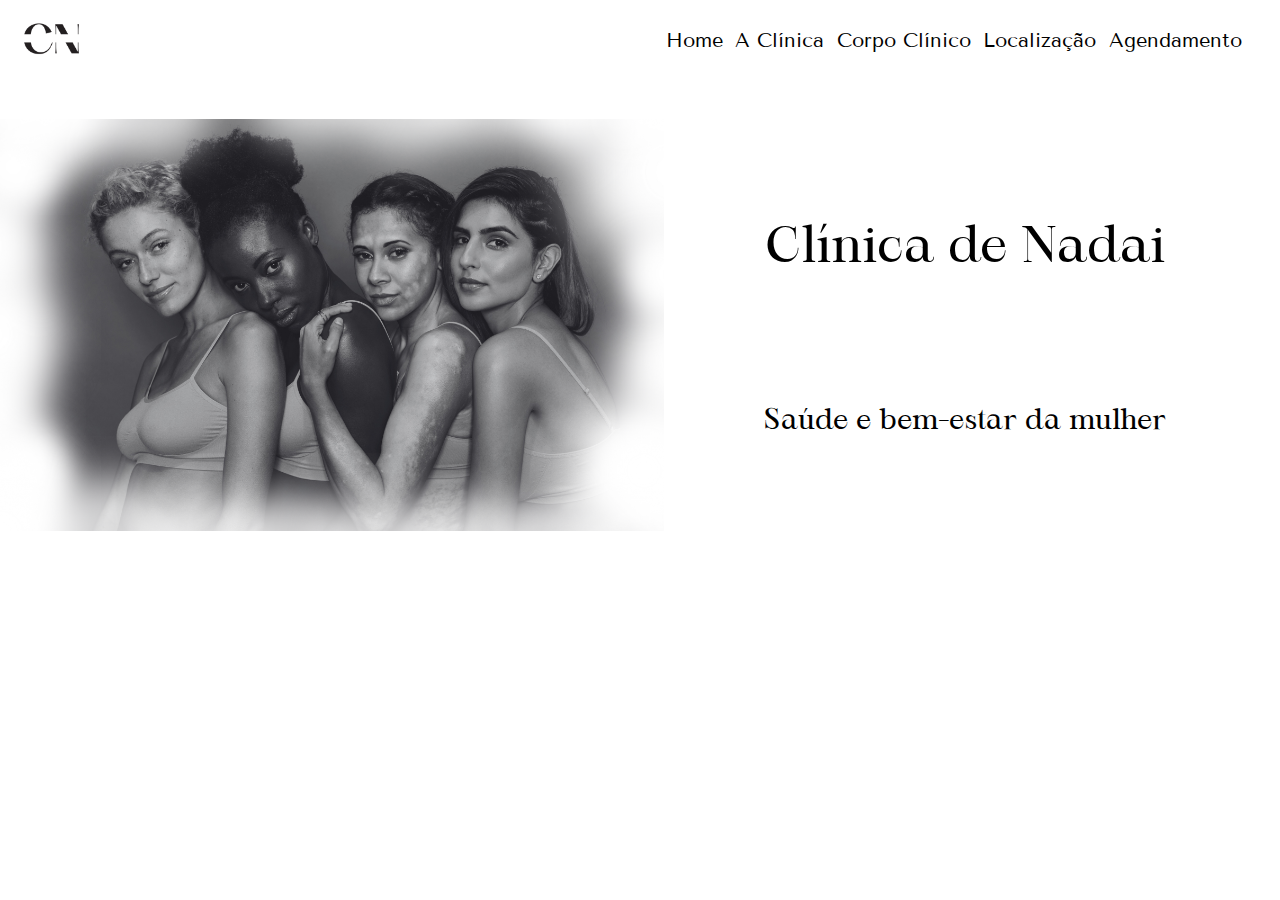
<file: index.html>
<!DOCTYPE html>
<html>


<head>
    <title>Clínica de Nadai</title>
    <link rel="icon" type="image/x-icon" href="img/favicon.ico">
    <link href="https://fonts.googleapis.com/css2?family=Tenor+Sans&display=swap" rel="stylesheet">
    <link rel="stylesheet" type="text/css" href="css/style.css">
    <link rel="stylesheet" type="text/css" href="css/logomenu_style.css">
    <meta name="viewport" content="width=device-width, initial-scale=1.0">
    <meta charset="UTF-8">
</head>

<body>

    <!-- Main outer container -->
    <div class="main-container">
        <!-- Placeholder for dynamically loaded menu -->
        <div id="menu-container"></div>
        <!-- Additional content of the page -->
        <div class="main-page-container">
            <!-- Image container -->
            <div class="homeimage-container">
                <img src="img/HomePageImage.png" alt="Image Home Page">
            </div>
            <!-- Content container -->
            <div class="homecontent-container">
                <div class="text-container" id="textClinica">Clínica de Nadai</div>
                <div class="text-container" id="textSaude">Saúde e bem-estar da mulher</div>
                <!--<div class="text-container" id="textGineco">Ginecologia e obstetricia<br>Cirurgia minimamente invasiva</div>-->
            </div>
        </div>
    </div>

    <script src="javascript/loadMenuHome.js"></script>
    <script src="/javascript/toggleMenuHome.js"></script>

</body>
</html>
</file>
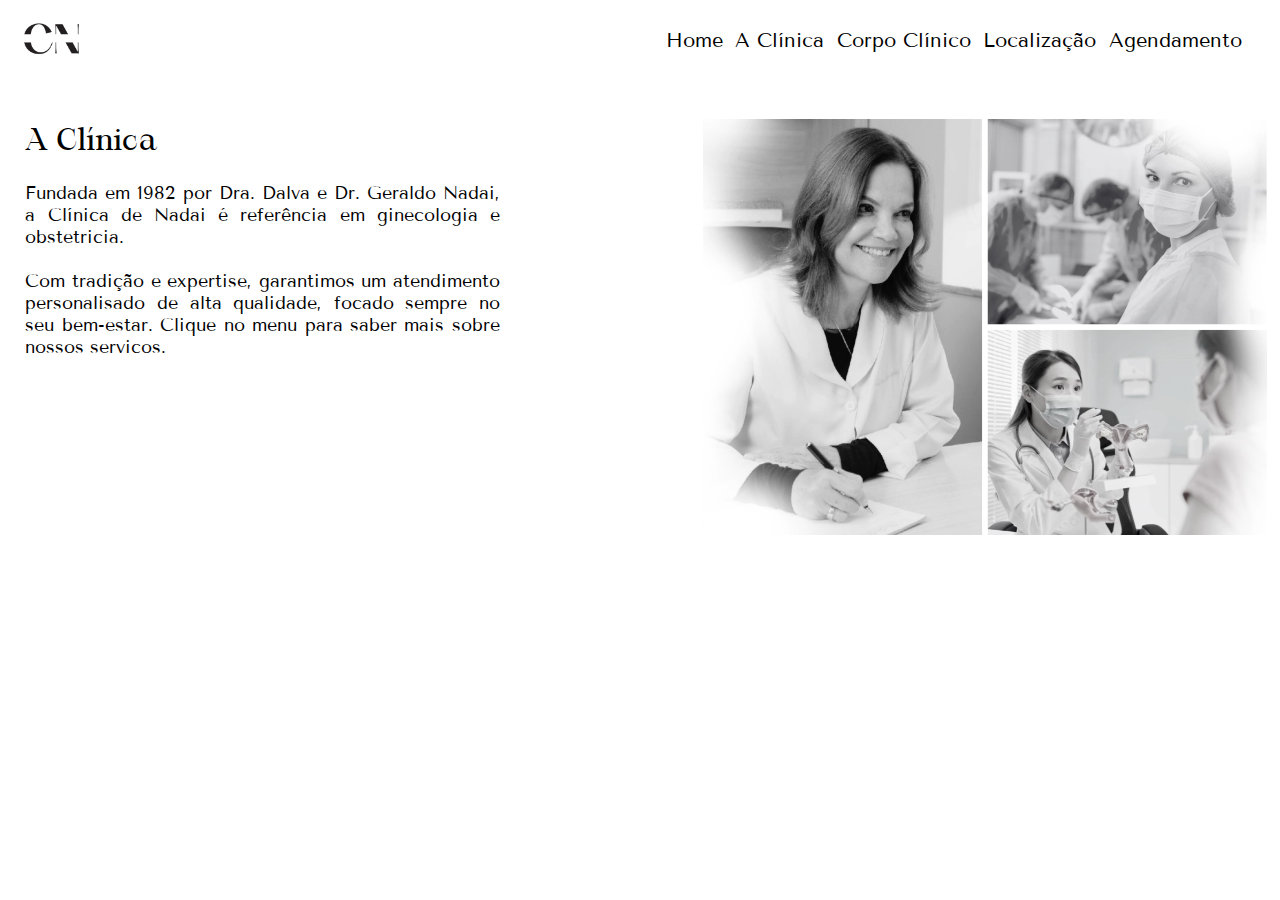
<file: html/aclinica_page.html>
<!DOCTYPE html>
<html>


<head>
    <title>Clínica de Nadai - A Clínica</title>
    <link rel="icon" type="image/x-icon" href="../img/favicon.ico">
    <link href="https://fonts.googleapis.com/css2?family=Tenor+Sans&display=swap" rel="stylesheet">
    <link rel="stylesheet" type="text/css" href="../css/style.css">
    <link rel="stylesheet" type="text/css" href="../css/logomenu_style.css">
    <meta name="viewport" content="width=device-width, initial-scale=1.0">
    <meta charset="UTF-8">
</head>

<body>

    <!-- Main outer container -->
    <div class="main-container">
    
        <!-- Placeholder for dynamically loaded menu -->
        <div id="menu-container"></div>
        <!-- Additional content of the page -->
        <div class="main-page-container">
            <!-- Content container -->
            <div class="aclinica-container">
                <div class="text-container" id="tituloAClinica">A Clínica</div>
                <div class="text-container" id="textAClinica">  Fundada em 1982 por Dra. Dalva e Dr. Geraldo Nadai, a Clínica de Nadai é referência em ginecologia e obstetricia. <br> <br>
                                                                Com tradição e expertise, garantimos um atendimento personalisado de alta qualidade, focado sempre no seu bem-estar. Clique no menu para saber mais sobre nossos servicos.</div>
        </div> <!-- Correctly closing the aclinica-container here -->
        <div id="aclinicaimage-container">
            <video autoplay loop muted>
                <source src="../img/AClinicaPageImage.mp4" type="video/mp4">
                Your browser does not support the video tag.
            </video>
        </div>

        
    </div>  


    <script src="../javascript/loadMenu.js"></script>
    <script src="../javascript/toggleMenu.js"></script>

</body>
</html>
</file>
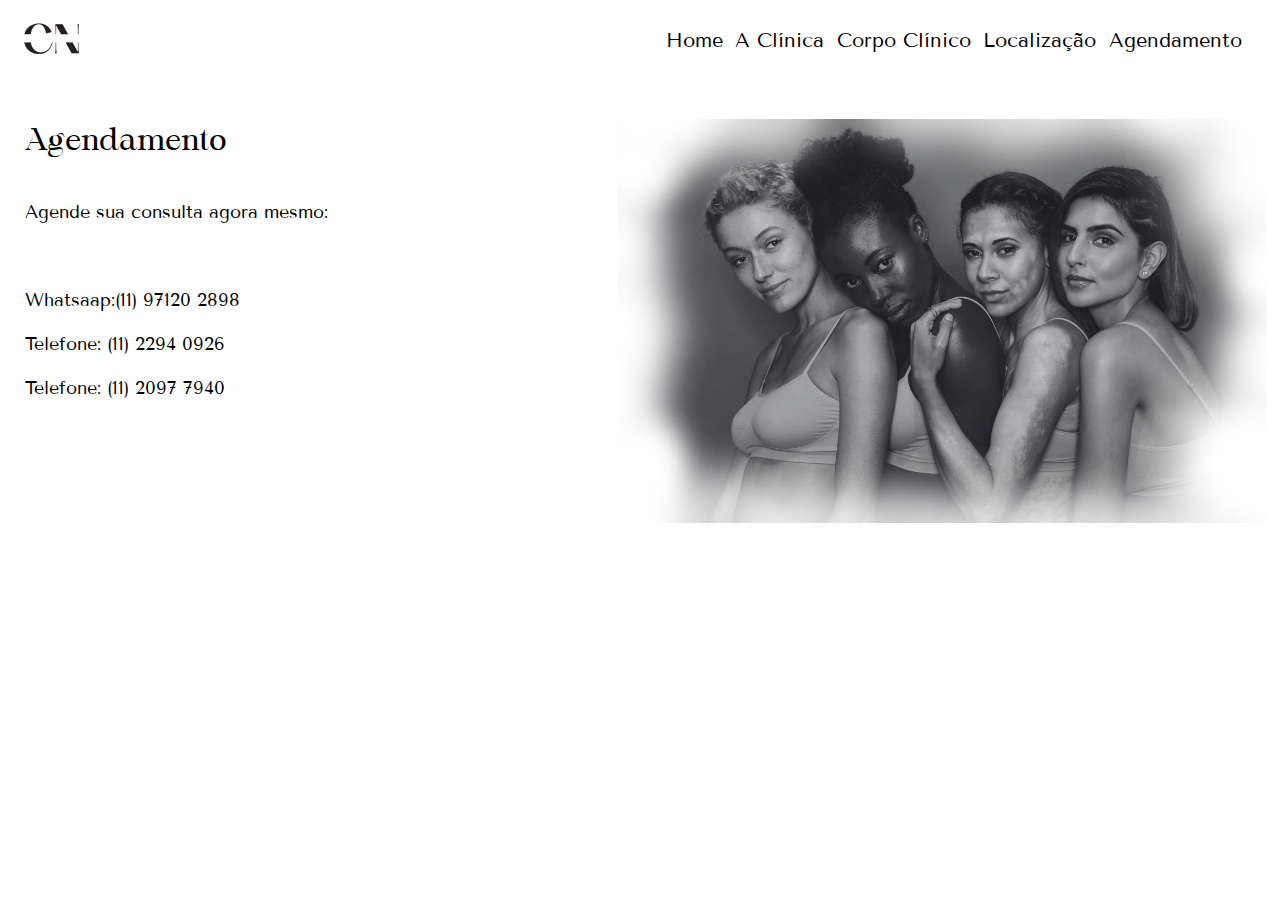
<file: html/agendamento_page.html>
<!DOCTYPE html>
<html>


<head>
    <title>Clínica de Nadai - Cirurgia Minimamente Invasiva</title>
    <link rel="icon" type="image/x-icon" href="../img/favicon.ico">
    <link href="https://fonts.googleapis.com/css2?family=Tenor+Sans&display=swap" rel="stylesheet">
    <link rel="stylesheet" type="text/css" href="../css/style.css">
    <link rel="stylesheet" type="text/css" href="../css/logomenu_style.css">
    <meta name="viewport" content="width=device-width, initial-scale=1.0">
    <meta charset="UTF-8">
</head>

<body>

    <!-- Main outer container -->
    <div class="main-container">
    
        <!-- Placeholder for dynamically loaded menu -->
        <div id="menu-container"></div>

        <!-- Additional content of the page -->
        <div class="main-page-container">
            <!-- Content container -->
            <div class="aclinica-container">
                <div class="text-container" id="tituloAClinica">Agendamento</div>
                <div class="text-container" id="textAClinica">  <br>Agende sua consulta agora mesmo: <br> <br><br> <br>Whatsaap:(11) 97120 2898<br> <br> Telefone: (11) 2294 0926 <br> <br> Telefone: (11) 2097 7940
                                                            </div>
        </div> <!-- Correctly closing the aclinica-container here -->
        <div class="homeimage-container">
            <img src="../img/HomePageImage.png" alt="Image Home Page">
        </div>

        
    </div>  


    <script src="../javascript/loadMenu.js"></script>
    <script src="../javascript/toggleMenu.js"></script>
    
</body>
</html>
</file>
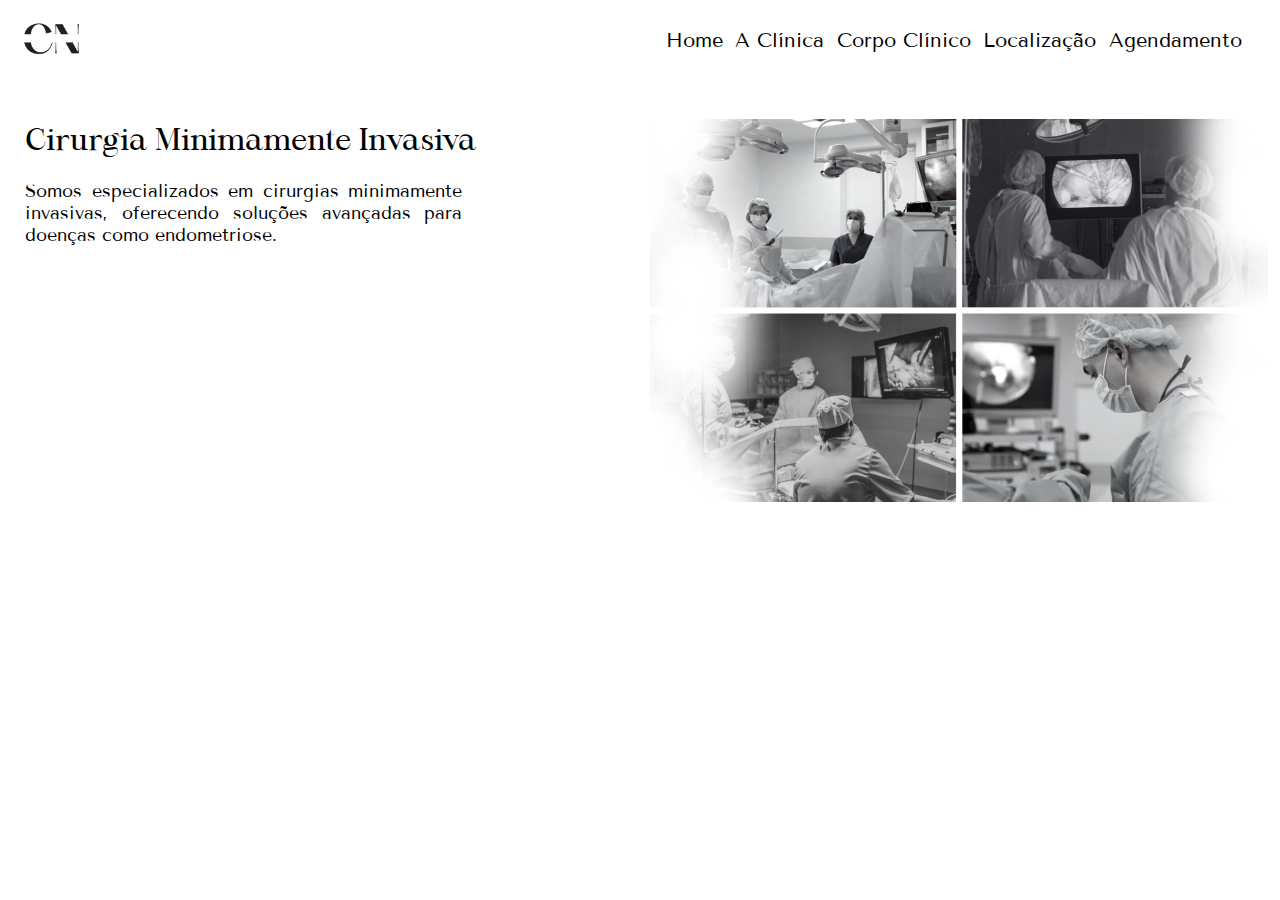
<file: html/cirurgia_page.html>
<!DOCTYPE html>
<html>


<head>
    <title>Clínica de Nadai - Cirurgia Minimamente Invasiva</title>
    <link rel="icon" type="image/x-icon" href="../img/favicon.ico">
    <link href="https://fonts.googleapis.com/css2?family=Tenor+Sans&display=swap" rel="stylesheet">
    <link rel="stylesheet" type="text/css" href="../css/style.css">
    <link rel="stylesheet" type="text/css" href="../css/logomenu_style.css">
    <meta name="viewport" content="width=device-width, initial-scale=1.0">
    <meta charset="UTF-8">
</head>

<body>

    <!-- Main outer container -->
    <div class="main-container">
    
        <!-- Placeholder for dynamically loaded menu -->
        <div id="menu-container"></div>

        <!-- Additional content of the page -->
        <div class="main-page-container">
            <!-- Content container -->
            <div class="aclinica-container">
                <div class="text-container" id="tituloAClinica">Cirurgia Minimamente Invasiva</div>
                <div class="text-container" id="textAClinica">  Somos especializados em cirurgias minimamente invasivas, oferecendo soluções avançadas para doenças como endometriose.
                                                            </div>
        </div> <!-- Correctly closing the aclinica-container here -->
        <div id="aclinicaimage-container">
            <video autoplay loop muted>
                <source src="../img/ImageCirurgiaPage.mp4" type="video/mp4">
                Your browser does not support the video tag.
            </video>
        </div>

        
    </div>  


    <script src="../javascript/loadMenu.js"></script>
    <script src="../javascript/toggleMenu.js"></script>
    
</body>
</html>
</file>
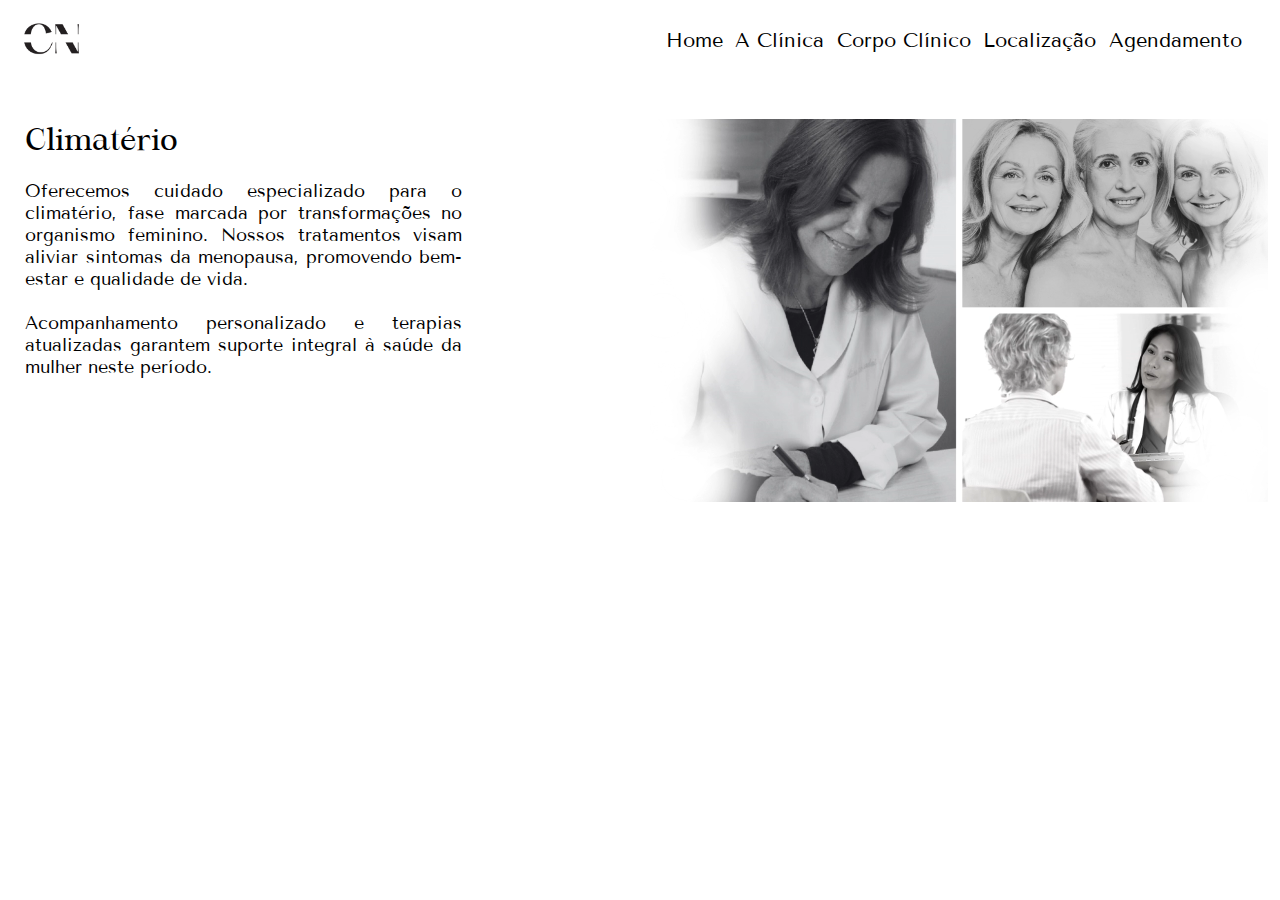
<file: html/climaterio_page.html>
<!DOCTYPE html>
<html>


<head>
    <title>Clínica de Nadai - Climatério</title>
    <link rel="icon" type="image/x-icon" href="../img/favicon.ico">
    <link href="https://fonts.googleapis.com/css2?family=Tenor+Sans&display=swap" rel="stylesheet">
    <link rel="stylesheet" type="text/css" href="../css/style.css">
    <link rel="stylesheet" type="text/css" href="../css/logomenu_style.css">
    <meta name="viewport" content="width=device-width, initial-scale=1.0">
    <meta charset="UTF-8">
</head>

<body>

    <!-- Main outer container -->
    <div class="main-container">
    
        <!-- Placeholder for dynamically loaded menu -->
        <div id="menu-container"></div>

        <!-- Additional content of the page -->
        <div class="main-page-container">
            <!-- Content container -->
            <div class="aclinica-container">
                <div class="text-container" id="tituloAClinica">Climatério</div>
                <div class="text-container" id="textAClinica">  Oferecemos cuidado especializado para o climatério, fase marcada por transformações no organismo feminino. Nossos tratamentos visam aliviar sintomas da menopausa, promovendo bem-estar e qualidade de vida. 
                                                            <br><br>
                                                            Acompanhamento personalizado e terapias atualizadas garantem suporte integral à saúde da mulher neste período.</div>
        </div> <!-- Correctly closing the aclinica-container here -->
        <div id="aclinicaimage-container">
            <video autoplay loop muted>
                <source src="../img/ImageClimaterioPage.mp4" type="video/mp4">
                Your browser does not support the video tag.
            </video>
        </div>

        
    </div>  


    <script src="../javascript/loadMenu.js"></script>
    <script src="../javascript/toggleMenu.js"></script>


</body>
</html>
</file>
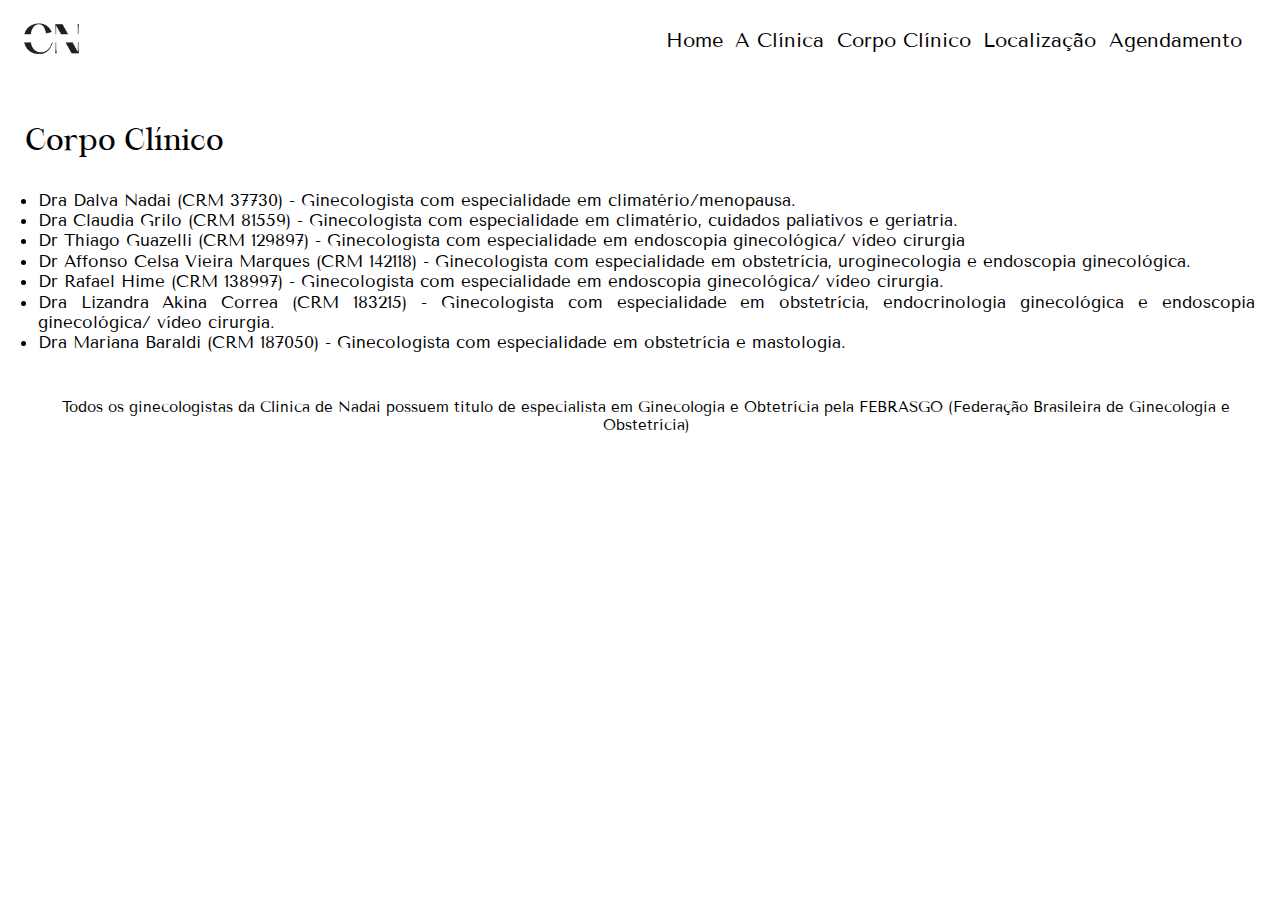
<file: html/corpoclinico_page.html>
<!DOCTYPE html>
<html>


<head>
    <title>Clínica de Nadai - Corpo Clínico</title>
    <link rel="icon" type="image/x-icon" href="../img/favicon.ico">
    <link href="https://fonts.googleapis.com/css2?family=Tenor+Sans&display=swap" rel="stylesheet">
    <link rel="stylesheet" type="text/css" href="../css/style.css">
    <link rel="stylesheet" type="text/css" href="../css/logomenu_style.css">
    <meta name="viewport" content="width=device-width, initial-scale=1.0">
    <meta charset="UTF-8">
</head>


<body>

    <!-- Main outer container -->
    <div class="main-container">
    
        <!-- Placeholder for dynamically loaded menu -->
        <div id="menu-container"></div>

        <!-- Additional content of the page -->
        <div class="main-page-container">
            <!-- Content container -->
            <div class="corpoclinico-container">
                <div class="text-container" id="tituloCorpoClinico">Corpo Clínico</div>
                <ul id="textCorpoClinico">
                    <li>Dra Dalva Nadai (CRM 37730) - Ginecologista com especialidade em climatério/menopausa.</li>
                    <li>Dra Claudia Grilo (CRM 81559) - Ginecologista com especialidade em climatério, cuidados paliativos e geriatria.</li>
                    <li>Dr Thiago Guazelli (CRM 129897) - Ginecologista com especialidade em endoscopia ginecológica/ vídeo cirurgia</li>
                    <li>Dr Affonso Celsa Vieira Marques (CRM 142118) - Ginecologista com especialidade em obstetrícia, uroginecologia e endoscopia ginecológica.</li>
                    <li>Dr Rafael Hime (CRM 138997) - Ginecologista com especialidade em endoscopia ginecológica/ vídeo cirurgia.</li>
                    <li>Dra Lizandra Akina Correa (CRM 183215) - Ginecologista com especialidade em obstetrícia, endocrinologia ginecológica e endoscopia ginecológica/ vídeo cirurgia.</li>
                    <li>Dra Mariana Baraldi (CRM 187050) - Ginecologista com especialidade em obstetrícia e mastologia.</li>
                </ul>
                <div class="corpoclinico-description-container">
                    <p class="corpoclinico-description">Todos os ginecologistas da Clinica de Nadai possuem titulo de especialista em Ginecologia e Obtetrícia pela FEBRASGO (Federação Brasileira de Ginecologia e Obstetrícia)</p>
                </div>
            </div>
        </div>
    </div>  


    <script src="../javascript/loadMenu.js"></script>
    <script src="../javascript/toggleMenu.js"></script>
    
</body>
</html>
</file>
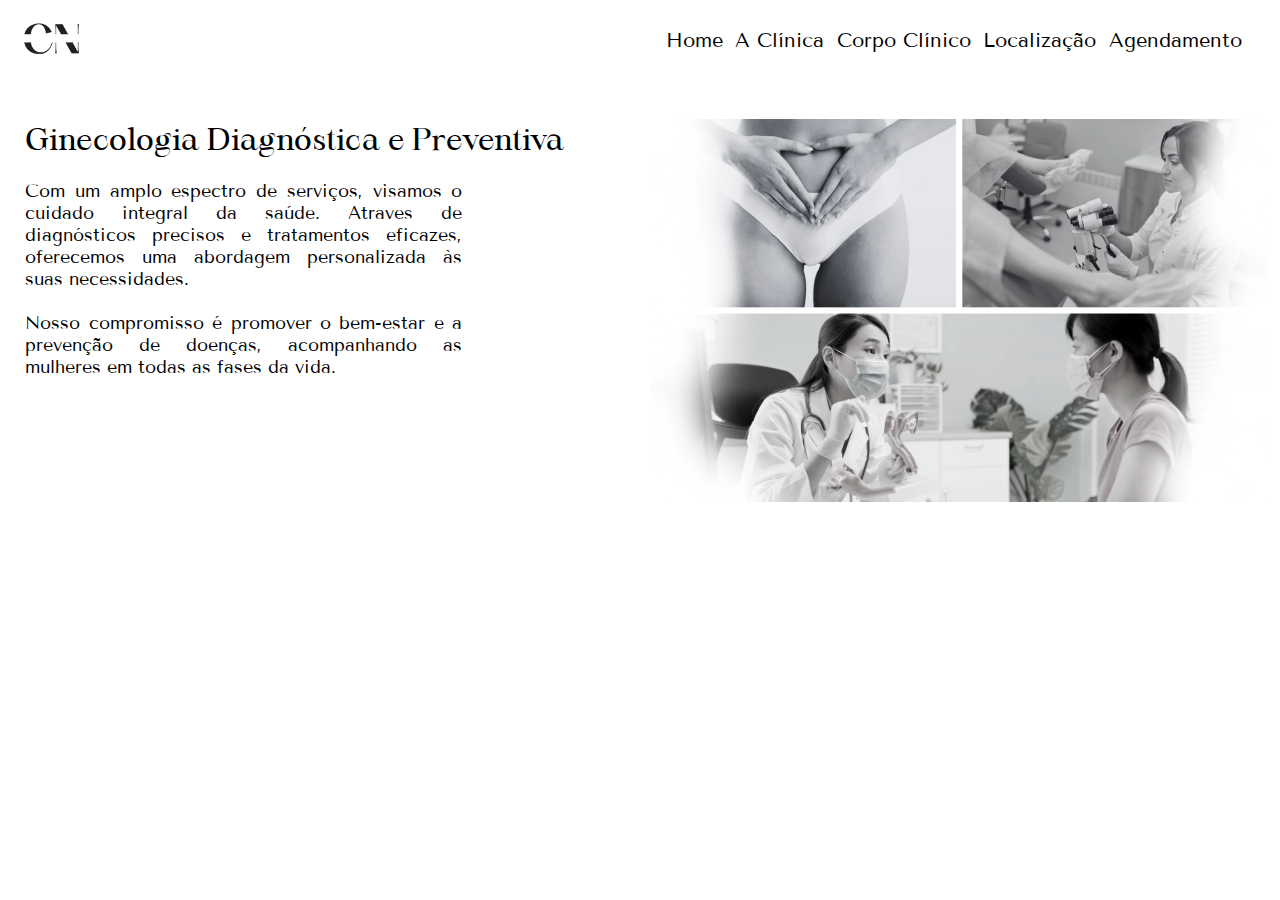
<file: html/ginecologia_page.html>
<!DOCTYPE html>
<html>


<head>
    <title>Clínica de Nadai - Ginecologia Diagnóstica e Preventiva</title>
    <link rel="icon" type="image/x-icon" href="../img/favicon.ico">
    <link href="https://fonts.googleapis.com/css2?family=Tenor+Sans&display=swap" rel="stylesheet">
    <link rel="stylesheet" type="text/css" href="../css/style.css">
    <link rel="stylesheet" type="text/css" href="../css/logomenu_style.css">
    <meta name="viewport" content="width=device-width, initial-scale=1.0">
    <meta charset="UTF-8">
</head>


<body>

    <!-- Main outer container -->
    <div class="main-container">
    
        <!-- Placeholder for dynamically loaded menu -->
        <div id="menu-container"></div>

        <!-- Additional content of the page -->
        <div class="main-page-container">
            <!-- Content container -->
            <div class="aclinica-container">
                <div class="text-container" id="tituloAClinica">Ginecologia Diagnóstica e Preventiva</div>
                <div class="text-container" id="textAClinica">  Com um amplo espectro de serviços, visamos o cuidado integral da saúde. 
                                                                Atraves de diagnósticos precisos e tratamentos eficazes, oferecemos uma abordagem personalizada às suas necessidades. 
                                                            <br><br>
                                                            Nosso compromisso é promover o bem-estar e a prevenção de doenças, acompanhando as mulheres em todas as fases da vida.
                </div>
        </div> <!-- Correctly closing the aclinica-container here -->
        <div id="aclinicaimage-container">
            <video autoplay loop muted>
                <source src="../img/GinecologiaPageImage.mp4" type="video/mp4">
                Your browser does not support the video tag.
            </video>
        </div>

        
    </div>  


    <script src="../javascript/loadMenu.js"></script>
    <script src="../javascript/toggleMenu.js"></script>

    
</body>
</html>
</file>
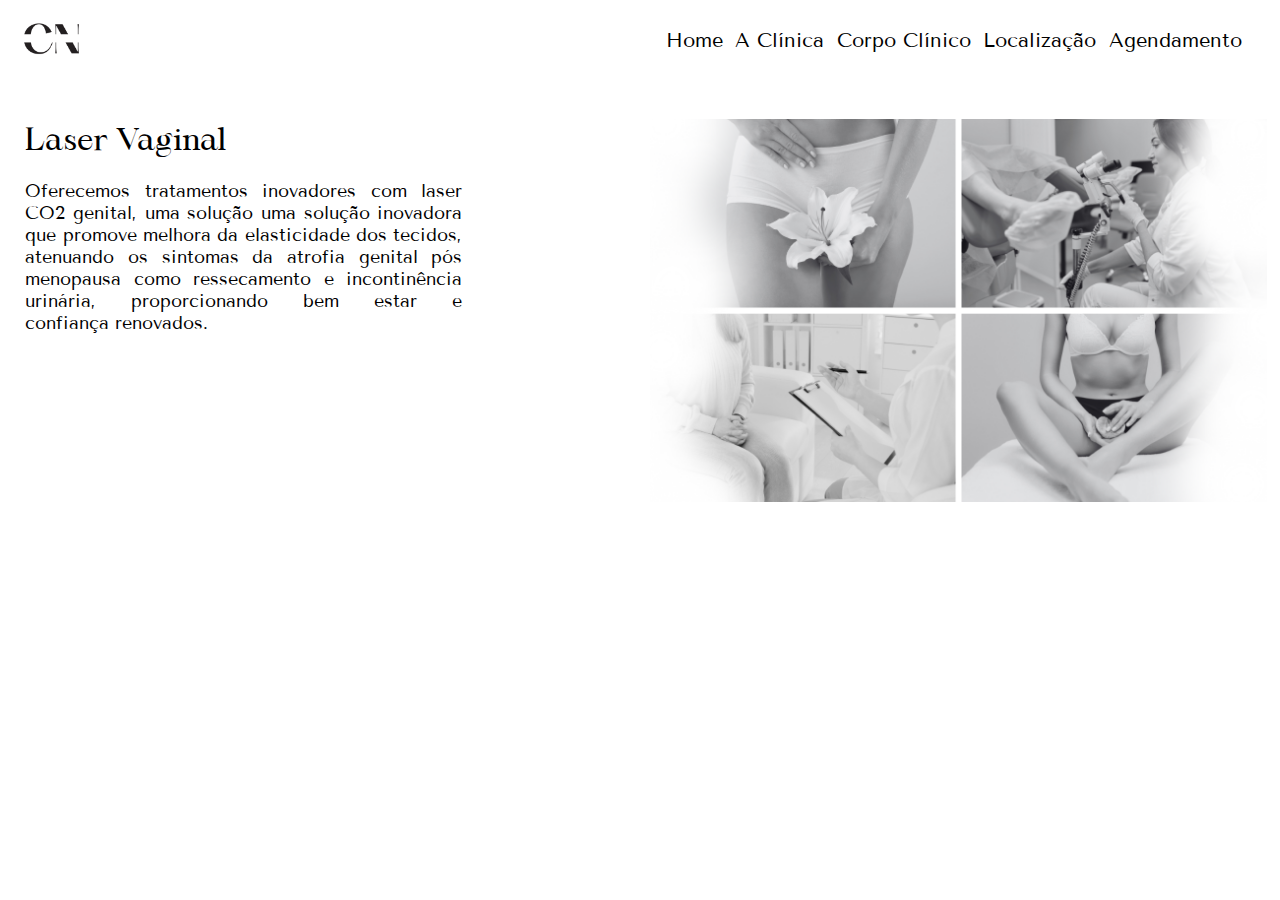
<file: html/laser_page.html>
<!DOCTYPE html>
<html>


<head>
    <title>Clínica de Nadai - Laser Vaginal</title>
    <link rel="icon" type="image/x-icon" href="../img/favicon.ico">
    <link href="https://fonts.googleapis.com/css2?family=Tenor+Sans&display=swap" rel="stylesheet">
    <link rel="stylesheet" type="text/css" href="../css/style.css">
    <link rel="stylesheet" type="text/css" href="../css/logomenu_style.css">
    <meta name="viewport" content="width=device-width, initial-scale=1.0">
    <meta charset="UTF-8">
</head>

<body>

    <!-- Main outer container -->
    <div class="main-container">
    
        <!-- Placeholder for dynamically loaded menu -->
        <div id="menu-container"></div>

        <!-- Additional content of the page -->
        <div class="main-page-container">
            <!-- Content container -->
            <div class="aclinica-container">
                <div class="text-container" id="tituloAClinica">Laser Vaginal</div>
                <div class="text-container" id="textAClinica">  Oferecemos tratamentos inovadores com laser CO2 genital, 
                    uma solução uma solução inovadora que promove melhora da elasticidade dos tecidos, 
                    atenuando os sintomas da atrofia genital pós  menopausa como ressecamento e incontinência urinária, 
                    proporcionando bem estar e confiança renovados.
                    </div>
        </div> <!-- Correctly closing the aclinica-container here -->
        <div id="aclinicaimage-container">
            <img src="../img/ImageLaserPage.png" alt="Laser Image">
        </div>
        

    </div>  

    
    <script src="../javascript/loadMenu.js"></script>
    <script src="../javascript/toggleMenu.js"></script>

</body>
</html>
</file>
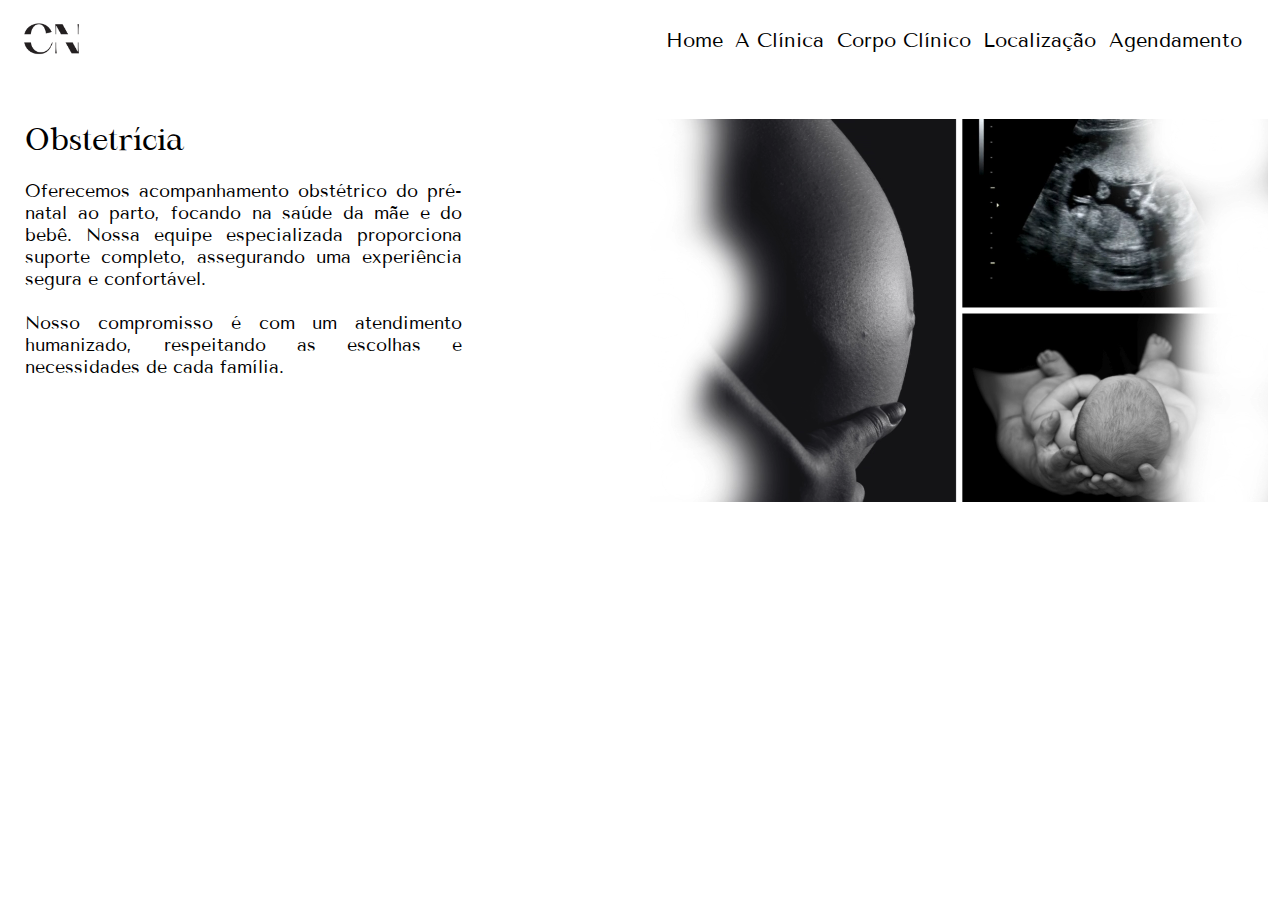
<file: html/obstetricia_page.html>
<!DOCTYPE html>
<html>


<head>
    <title>Clínica de Nadai - Obstetrícia</title>
    <link rel="icon" type="image/x-icon" href="../img/favicon.ico">
    <link href="https://fonts.googleapis.com/css2?family=Tenor+Sans&display=swap" rel="stylesheet">
    <link rel="stylesheet" type="text/css" href="../css/style.css">
    <link rel="stylesheet" type="text/css" href="../css/logomenu_style.css">
    <meta name="viewport" content="width=device-width, initial-scale=1.0">
    <meta charset="UTF-8">
</head>


<body>

    <!-- Main outer container -->
    <div class="main-container">
    
        <!-- Placeholder for dynamically loaded menu -->
        <div id="menu-container"></div>

        <!-- Additional content of the page -->
        <div class="main-page-container">
            <!-- Content container -->
            <div class="aclinica-container">
                <div class="text-container" id="tituloAClinica">Obstetrícia</div>
                <div class="text-container" id="textAClinica">  Oferecemos acompanhamento obstétrico do pré-natal ao parto, focando na saúde da mãe e do bebê. 
                                                                Nossa equipe especializada proporciona suporte completo, assegurando uma experiência segura e confortável.
                                                            <br><br>
                                                            Nosso compromisso é com um atendimento humanizado, 
                                                            respeitando as escolhas e necessidades de cada família.</div>

        </div> <!-- Correctly closing the aclinica-container here -->
        <div id="aclinicaimage-container">
            <video autoplay loop muted>
                <source src="../img/ImageObstetriciaPage.mp4" type="video/mp4">
                Your browser does not support the video tag.
            </video>
        </div>

        
    </div>  


    <script src="../javascript/loadMenu.js"></script>
    <script src="../javascript/toggleMenu.js"></script>
    
</body>
</html>
</file>
<file: css/style.css>
@font-face {
    font-family: 'Maharlika';
    src: url('maharlika-regular.ttf') format('truetype');
}


:root {
    --titleFont: 'Maharlika', sans-serif;
    --textFont: 'Tenor Sans', sans-serif;
    --gold: #D69607;
    --titleSize: 40px;
    --coverSize:20px;
    --buttonSize: 18px;
    --subTitleSize: 18px;
    --textSize: 15px;
    --2titleSize: 50px;
    --2coverSize: 28px;
    --2subtitleSize: 30px;
    --2textSize: 18px;
    
}


/* Reset default margin and padding */
html, body {
    margin: 0; /* Removes the default margin around the <html> and <body> elements */
    padding: 0; /* Removes the default padding inside the <html> and <body> elements */
    width: 100%; /* Sets the width of the <html> and <body> elements to 99% of the viewport width */
    height: 99%; /* Sets the height of the <html> and <body> elements to cover 100% of the viewport height */
    box-sizing: border-box; /* Changes the CSS box model to include padding and border in the element's total width and height */
}


.main-container {
    display: flex; /* Establishes a flex container to enable a flexible box layout */
    flex-direction: column; /* Arranges the container's children (items) in a vertical column */
    width: 100%; /* Sets the width of the container to occupy 100% of its parent element's width */
    margin: 0; /* Removes the default margin around the container */
    padding: 0; /* Removes the default padding inside the container */
    box-sizing: border-box; /* Adjusts the box model to include padding and border in the element's total width and height */
}


/* Main Page Container */
.main-page-container {
    display: flex;
    flex-direction: column;
    width: 99%;
    height: 99%; /* Adjust based on header size */
    justify-content: flex-start; /* Adjusts children spacing dynamically */
    box-sizing: border-box; /* Include padding in height calculation */
    align-items: center;
}

.homeimage-container {
    width: 96%;
    height: 45vh; /* Dynamically adjust based on viewport height */
    justify-content: space-around;
    align-items: center;
    display: flex;
    margin-bottom: 2%;
}
.homeimage-container img {
    max-width: 100%; /* Image will resize to fit container */
    height: auto; /* Maintain aspect ratio */
}

.homecontent-container {
    width: 100%;
    height: 45vh; /* Dynamically adjust based on viewport height */
    justify-content:flex-start; /* This will distribute space more evenly */
    align-items: center; /* Center items horizontally */
    flex-direction: column;
    display: flex;
}


#textClinica {
    font-family: var(--titleFont);
    font-size: var(--titleSize); /* Title size */
    margin-bottom: 15%;
    
}

#textSaude {
    font-family: var(--titleFont);
    font-size: var(--coverSize); /* Subtitle size */
    
}

.agende-button {
    font-family: var(--textFont); /* Uses a custom property for font family, making it easy to maintain consistency */
    font-size: var(--buttonSize); /* Sets the font size of the button text */
    color: var(--gold); /* Uses a custom property for text color, providing a theme-based color */
    padding: 10px 20px; /* Adds padding around the text inside the button for better visual spacing */
    border: 3px solid var(--gold); /* Sets the border color using the same custom property as the text color */
    border-radius: 60px; /* Rounds the corners of the button to create a pill shape */
    margin-bottom: 130px; /* Adds space below the button to separate it from subsequent content */
    cursor: pointer; /* Changes the cursor to a pointer when hovering over the button to indicate it's clickable */
    display: inline-block; /* Allows the button to sit inline with other elements but also apply padding and margins */
    text-decoration: none; /* Removes underline from the text, common for anchor elements styled as buttons */
    transition: background-color 0.3s, color 0.3s, transform 0.1s, box-shadow 0.1s; /* Animates color, transform, and box-shadow changes for smooth visual effects */
    box-shadow: 0 3px #919090; /* Adds a shadow below the button to create a sense of depth */
}


.agende-button:hover {
    background-color: var(--gold);
    color: white;
}

.agende-button:active {
    transform: scale(0.95); /* Slightly reduce the size of the button */
    box-shadow: 0 2px #666; /* Reduces shadow to give a pressed effect */
    border-color: var(--gold); /* Keeps the border color consistent */
}

/* A Clinica Page*/

.aclinica-container {
    width: 100%;
    height: 40vh; /* Dynamically adjust based on viewport height */
    justify-content: center;
    align-items: flex-start;
    display: flex;
    flex-direction: column;
}


#tituloAClinica{    
    font-family: var(--titleFont);
    font-size: var(--subTitleSize); /* Title size */
    margin-left: 6%;
}


#textAClinica {
    font-family: var(--textFont);
    font-size: var(--textSize); 
    text-align: justify; /* Justifies the text */
    padding-left: 6%;
    padding-right: 6%;
    padding-top: 6%;
}

.aclinicaimage-container {
    display: flex; /* Enable flexbox */
    flex-direction: column; /* Stack children vertically */
    justify-content: space-around; /* Center children vertically in the container */
    align-items: center; /* Center children horizontally in the container */
    width: 100%; /* Adjust width to account for padding */
    height: 60vh; /* Adjust height as needed */
    padding: 30px; /* Add padding around the container */
    box-sizing: border-box; /* Include padding in the element's total dimensions */

}

#aclinicaimage-container video {
    width: 100%; /* Video takes the full width of its container, now accounting for padding */
    height: auto; /* Maintain aspect ratio */
    border: none;
}

#aclinicaimage-container img {
    width: 100%; /* Video takes the full width of its container, now accounting for padding */
    height: auto; /* Maintain aspect ratio */
    border: none;
}

/* Corpo Clinico Page */
.corpoclinico-container{
    width: 100%;
    height: 80vh; 
    display: flex;
    flex-direction: column;
    align-items: flex-start;
}

#tituloCorpoClinico {
    font-family: var(--titleFont);
    font-size: var(--subTitleSize); /* Title size */
    margin-left: 6%;
}

#textCorpoClinico {
    font-family: var(--textFont);
    font-size:  calc(var(--textSize) - 1px); 
    padding-left: 12%;
    padding-right: 6%;
    padding-top: 6%;
    text-align: justify; /* Justifies the text */
    line-height: 1.2;
    list-style-type: disc;
}

.corpoclinico-description-container {
    font-family: var(--textFont);
    font-size: calc(var(--textSize) - 3px); 
    text-align: center; /* Center the text of the container */
}

.localizacao-container {
    width: 100%;
    height: 40vh; /* Dynamically adjust based on viewport height */
    display: flex;
    flex-direction: column; 
    position: relative;
}
#tituloLocalizacao{    
    font-family: var(--titleFont);
    font-size: var(--subTitleSize); /* Title size */
    margin-left: 6%;
}

#textLocalizacao {
    font-family: var(--textFont);
    font-size: calc(var(--textSize) - 1px); 
    text-align: center;
    margin-top: 5px;
}

.localizacaomap-container {
    display: flex; /* Enable flexbox */
    flex-direction: column; /* Stack children vertically */
    justify-content: space-around; /* Center children vertically in the container */
    align-items: center; /* Center children horizontally in the container */
    width: 100%; /* Adjust width to account for padding */
    height: 54vh; /* Adjust height as needed */
    padding: 30px; /* Add padding around the container */
    box-sizing: border-box; /* Include padding in the element's total dimensions */
    box-shadow: 0 4px 8px rgba(0,0,0,0.2); /* Optional shadow for better visibility */
    overflow: hidden; /* Adjust based on your preference */
}

    .agendamentocontent-container {
        width: 100%;
        height: 45vh; /* Dynamically adjust based on viewport height */
        display: flex;
        flex-direction: column; 
        position: relative;
    }

#tituloAgendamento { 
    font-family: var(--titleFont);
    font-size: var(--subTitleSize); /}

#textClique {
    font-family: var(--textFont);
    font-size: var(--textSize); 
    align-items: center;
    text-decoration: none; /* Removes underline */
    color: inherit; /* Keeps the text color consistent with the surrounding text */
    pointer-events: none /* Prevents clicking on the link */
}


/* Tablet screens (between 768px and 1024px) */
@media (min-width: 768px) and (max-width: 1023px) {

    .homeimage-container {
        width: 100%;
        height: 100%;       
    }
    .homecontent-container{
        margin-top: 3%;
        height: 97%;
    }
    #textClinica {
        font-size: var(--2titleSize); /* Title size */
    }
    #textSaude {
        font-size: var(--2subtitleSize); /* Subtitle size */
        margin-top: 0%;
        margin-bottom: 7%;
        /* Additional styling as needed */
    }

}

/* Laptop screens (above 1024px) */
@media (min-width: 1024px) {
    .main-page-container {
        flex-direction: row; /* Switch to column layout for smaller screens */
        justify-content: flex-start;
        align-items: flex-start;
        display: flex;
        margin-top: 3%;
        
    }
    .homeimage-container {
        width: 110%;
        height: 120%;       
        margin: auto;
    }
    .homecontent-container{
        margin-top: 3%;
        height: 97%;
        margin: auto;
    }
    #textClinica {
        font-size: var(--2titleSize); /* Title size */
    }
    #textSaude {
        font-size:  var(--2coverSize); /* Subtitle size */
        margin-top: 5%;
        /* Additional styling as needed */
    }

    .aclinica-container {
        width: 100%;
        height: 100%; /* Dynamically adjust based on viewport height */
        justify-content: flex-start;
        align-items: flex-start;
        margin-left: 2%;
    }

    #tituloAClinica{ 
    font-size: var(--2subtitleSize);
    margin-left: 0%;
    margin-bottom: 3%;
    }

    #textAClinica {
        padding: 60px;
        padding-right: 200px;
        font-size: var(--2textSize);
        padding: 0px;
        margin-right: 30%;
    }

    .aclinicaimage-container {
        height:97%;
    }

    .corpoclinico-container{
        width: 100%;
        height: 100%; /* Dynamically adjust based on viewport height */
        justify-content: flex-start;
        align-items: flex-start;
        margin-left: 2%;
    }

    #tituloCorpoClinico {
    font-size: var(--2subtitleSize); /* Title size */
    margin-left: 0%;
}
    #textCorpoClinico {
    font-size:  calc(var(--2textSize) - 1px); 
    margin-left: 0%;
    padding: 1%;
}

    .corpoclinico-description-container {
        font-size: calc(var(--2textSize) - 3px); 
}
    #tituloLocalizacao{    
        font-size: var(--2subtitleSize); /* Title size */
        margin-left: 3%;
    }

    #textLocalizacao {
        font-size: var(--2textSize);
} 
    .localizacaomap-container {
        width: 70%;
        padding: 50px;
        margin-right: 2.5%;
    }

    .agendamentocontent-container {
        margin-top: 3%;
        height: 97%;
        margin: auto;
    }
    
    #tituloAgendamento { 
        font-size: var(--2subtitleSize);
        margin-bottom: 10%;
    }
    
    #textClique {
        font-size: var(--2textSize);
        margin-bottom: 15%;
    }

}
</file>
<file: css/logomenu_style.css>
.logo-menu.top-container {
    display: flex;
    justify-content: space-between; /* Space out logo and menu icon */
    align-items: center;
    width: 100%;
    max-height: 5%; /* Set a maximum height for the container */
}

/* Logo Container */
.logo-container {
    display: flex;
    justify-content: center;
    align-items: center;
    width: 20%;
    margin-left: 3.5%;
}

.menu-icon {
    display: flex;
    justify-content: center;
    align-items: center;
    height: 100%;
    width: 13%;
    margin-right: 6%;
}

.logo-container img, .menu-icon img {
    max-width: 100%;
    max-height: 100%;
    height: auto;
}

nav.menu-container {
    display: flex;
    justify-content: space-between; /* Distribute space evenly between items */
    align-items: center; /* Align items vertically in the center */
    margin-left: auto; /* Push the container to the right */
    width: 45%; /* Set the width of the container to 40% of its parent */
    margin-right: 3%;
}

.text-box {
    font-family: var(--textFont);
    font-size: 17px;
    color: #000;
    flex-shrink: 1;
    /* Remove margin and padding adjustments if you want equal spacing handled by flex container */
}


.text-box a {
    color: #000;
    text-decoration: none;
}

.text-box:hover a, .text-box.dropdown:hover > a {
    color: var(--gold);
}

.dropdown {
    position: relative;
    display: inline-block;
}

.dropdown-content {
    display: none;
    position: absolute;
    background-color: #f9f9f9;
    min-width: 370px;
    box-shadow: 0px 8px 16px 0px rgba(0,0,0,0.2);
    z-index: 1;
    border-radius: 20px;
}

.menu-container .dropdown .dropdown-content a {
    color: var(--gold);
    padding: 12px 12px;
    text-decoration: none;
    display: block;
    text-align: left;
    font-size: 16px;
    font-family: var(--textFont);
}

.menu-container .dropdown .dropdown-content a:hover {
    background-color: var(--gold);
    color: white;
    border-radius: 10px;
}

.dropdown:hover .dropdown-content {
    display: block;
}

.dropdown:hover a {
    color: #000;
}


.mobilemenu-container {
    /* General styling for the mobile menu container */
    display: flex;
    flex-direction: column;
    padding: 20px;
    justify-content: center; /* Center items vertically */
    align-items: center; /* Center items horizontally */

}


.menu-item {
    /* Styling for each menu item */
    margin: 10px 0;
}

.menu-item a {
    /* Styling for links in the menu */
    text-decoration: none;
    font-weight: bold;
    color: #D69607 ; /* Black text for links */
    font-family: 'Tenor Sans', sans-serif;
}

.special-item a {
    /* Unique styling for "Corpo Clinico" */
    
    color:#414141 ; /* Use a distinctive color or any other style */
    margin-left: 15px;
}









/* Mobile */

@media (max-width: 767px) {
    nav.menu-container {
        display: none;
    }
    .menu-icon {
        display: block;
    }
}


/* Tablet screens (between 768px and 1024px) */
@media (min-width: 768px) and (max-width: 1024px) {
    .logo-menu.top-container {
        height: 5%;
        margin-bottom: 2%;
    }
    nav.menu-container {
        display: none;
    }
    .logo-container {
        width: 13%;
    }
    .menu-icon {
        display: block;
        width: 8%;
    
        
    }
    

}

/* Laptop screens (above 1024px) */
@media (min-width: 1025px) {
    .logo-menu.top-container {
        max-height: 25%;
    }
    .logo-container {
        width: 6%;
        margin-left: 1%;
    }

    .menu-icon {
        display: none;
    }
    .menu-container {
        display: flex;
    }
    .text-box {
        font-size: 20px;
    }
}
</file>
